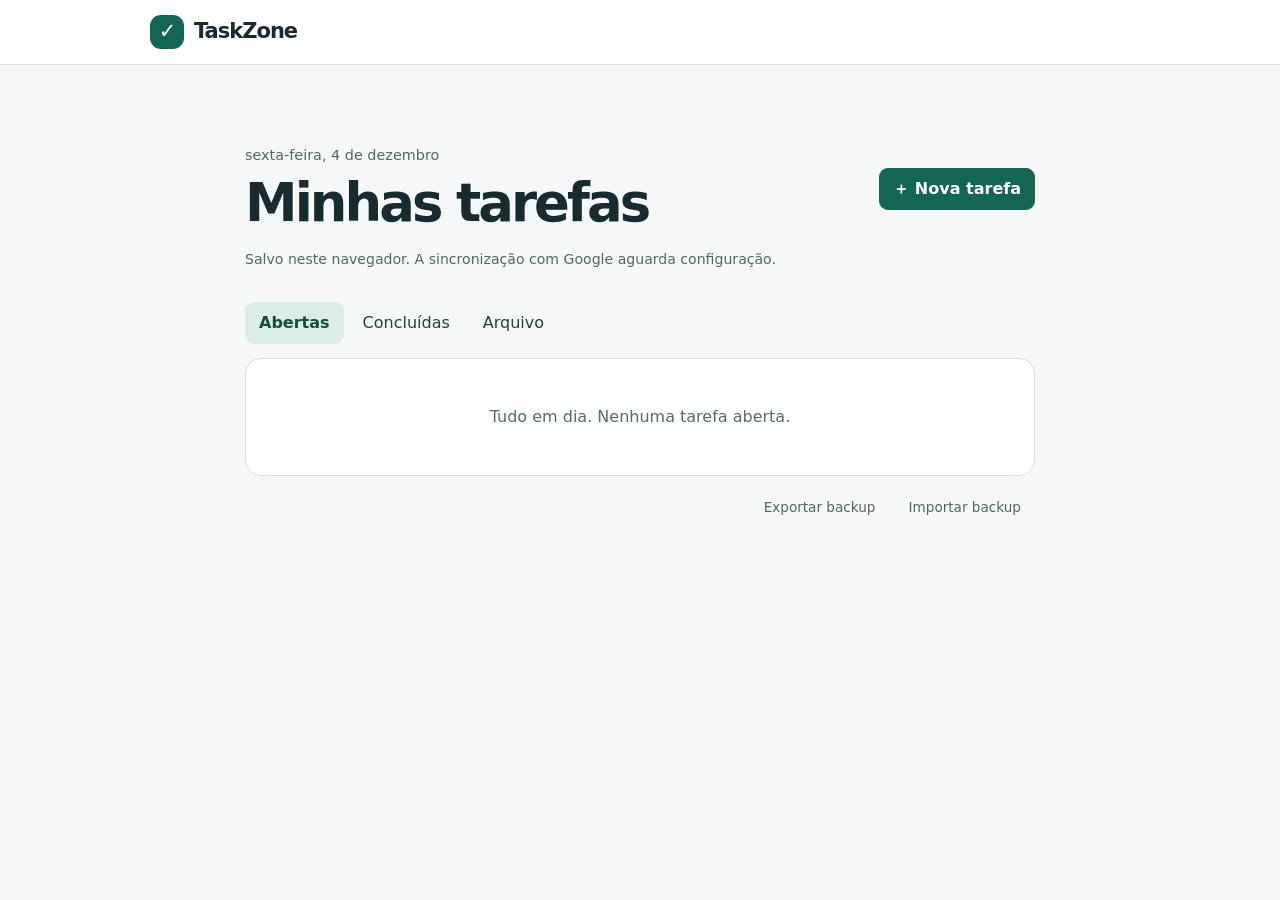
<file: index.html>
<!doctype html>
<html lang="pt-BR">
<head>
<meta charset="utf-8">
<meta name="viewport" content="width=device-width, initial-scale=1">
<title>TaskZone · Minhas tarefas</title>
<link rel="stylesheet" href="style(1).css">
</head>
<body>
<header><strong><span class="brand">✓</span> TaskZone</strong><div id="account"><span id="identity"></span><button id="login" hidden>Entrar com Google</button><button id="logout" hidden>Sair</button></div></header>
<main>
<section class="heading"><div><p id="today"></p><h1>Minhas tarefas</h1></div><button id="add" class="primary">＋ Nova tarefa</button></section>
<p id="sync" role="status"></p>
<div id="migration" hidden><span id="migrationText"></span> <button id="migrate">Copiar para minha conta</button></div>
<nav aria-label="Filtrar tarefas"><button data-filter="open" aria-pressed="true">Abertas</button><button data-filter="done" aria-pressed="false">Concluídas</button><button data-filter="archive" aria-pressed="false">Arquivo</button></nav>
<section id="list" aria-label="Lista de tarefas"></section>
<footer><button id="export">Exportar backup</button><button id="import">Importar backup</button><input hidden type="file" accept=".json,application/json" id="file"></footer>
<p id="notice" role="alert"></p>
</main>
<dialog id="editor"><form id="form"><h2 id="dialogTitle">Nova tarefa</h2>
<label>Tarefa<input id="name" required maxlength="500" autofocus></label>
<label>Descrição<textarea id="description" rows="3"></textarea></label>
<label>Prazo<input type="date" id="due"></label>
<div class="actions"><button type="button" id="cancel">Cancelar</button><button class="primary" id="save">Salvar</button></div></form></dialog>
<script type="module" src="script.js"></script>
</body></html>
</file>
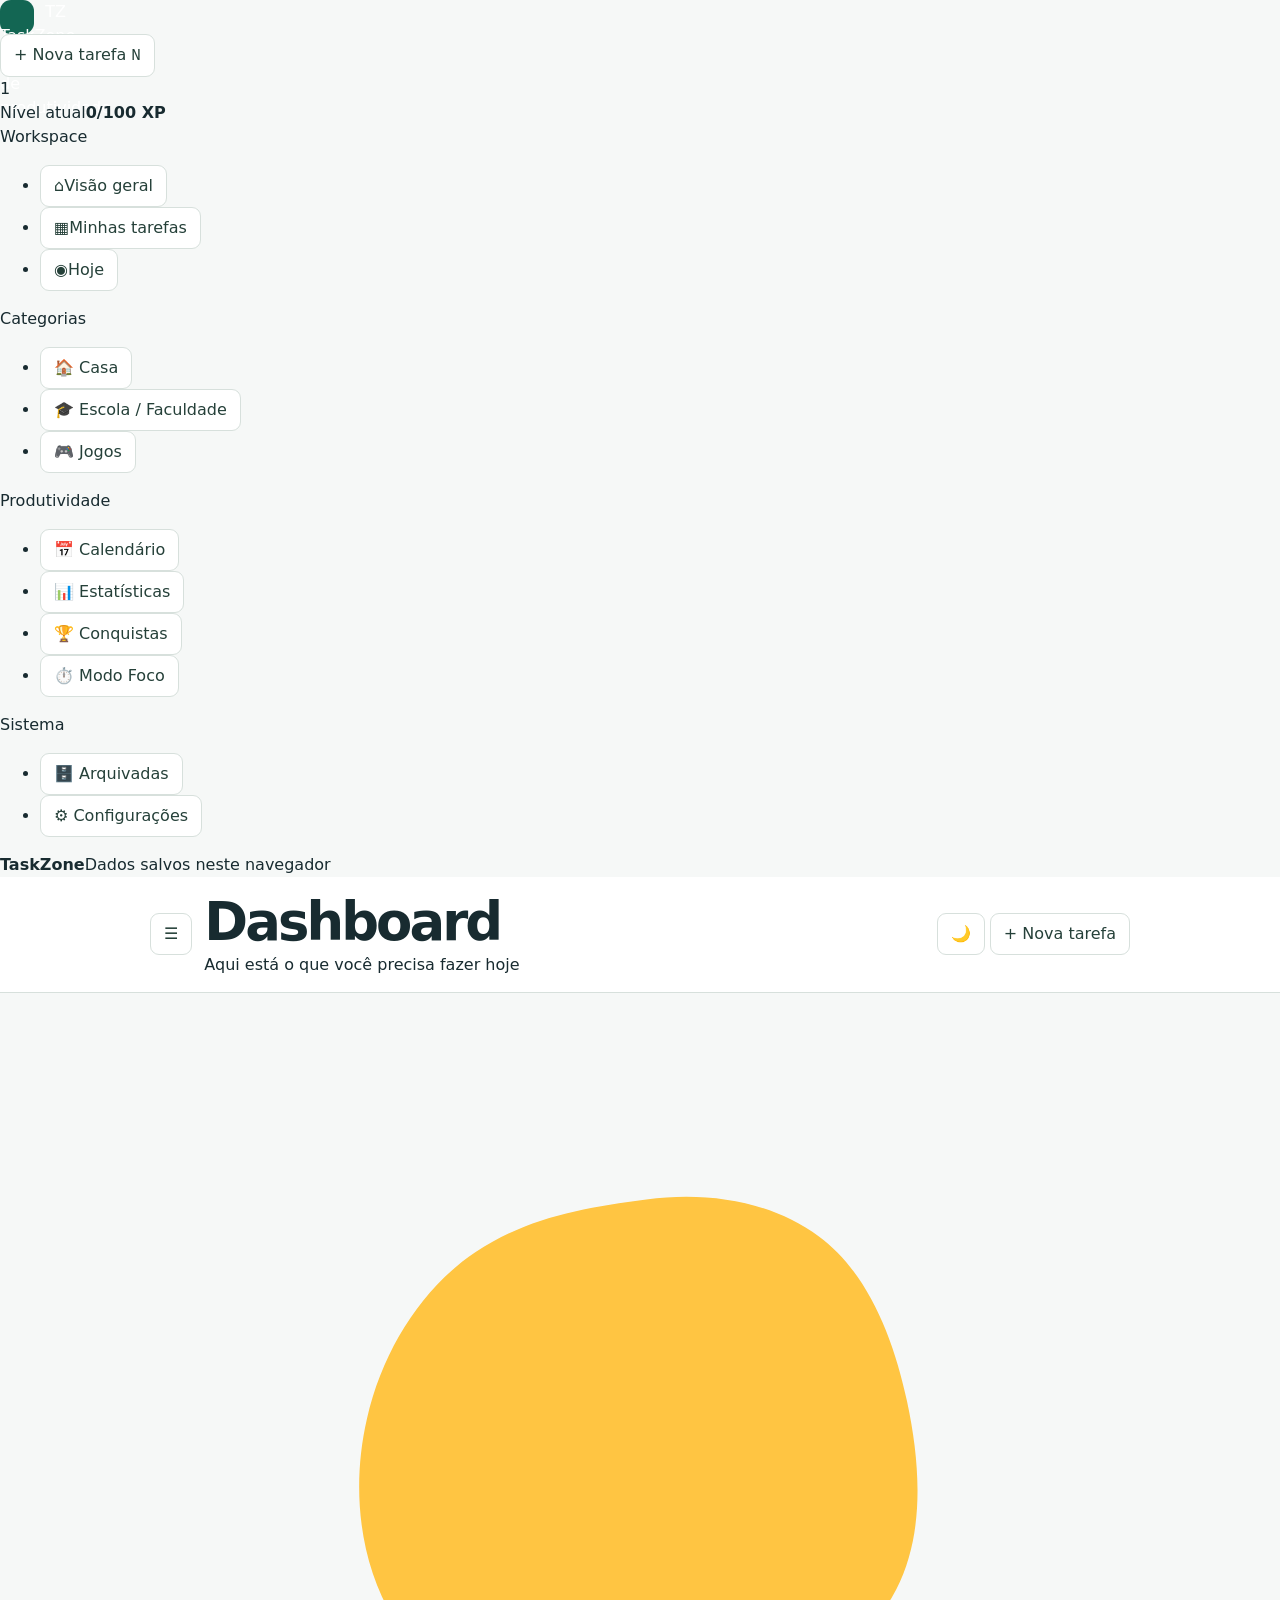
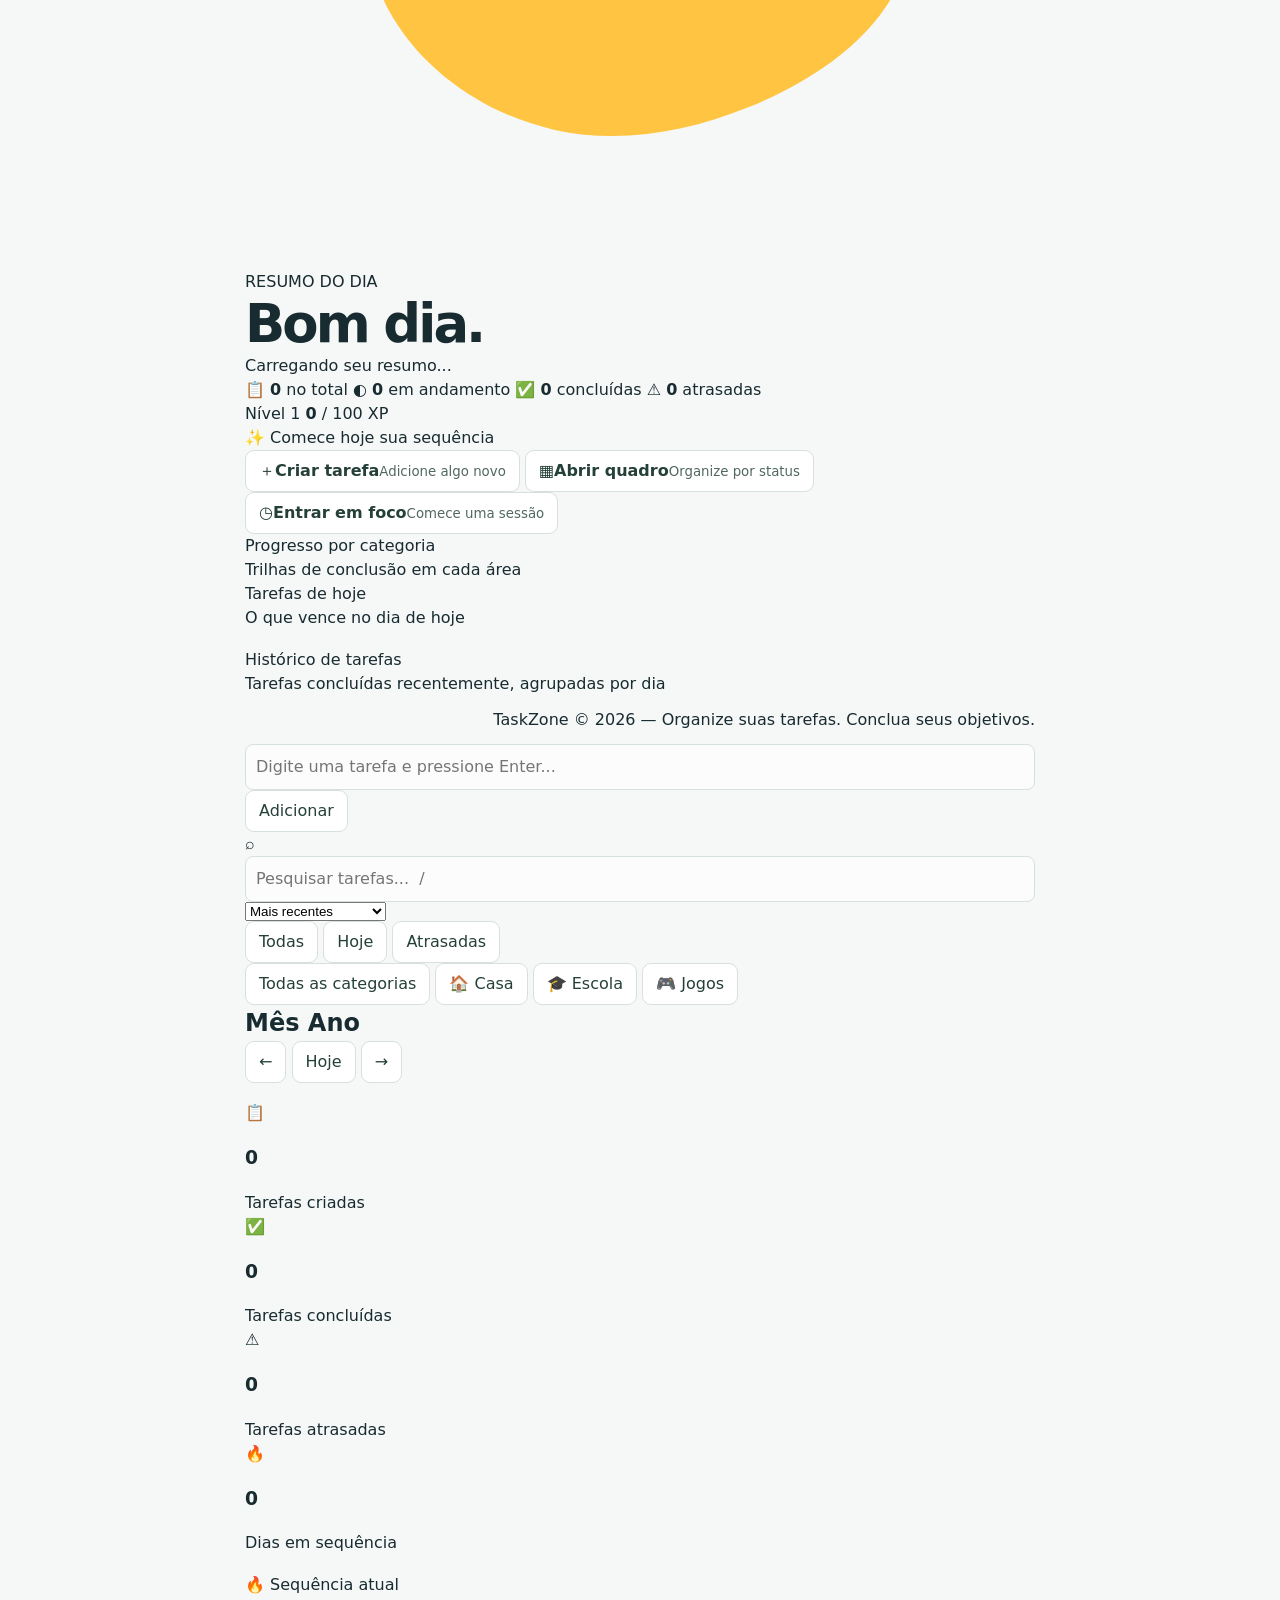
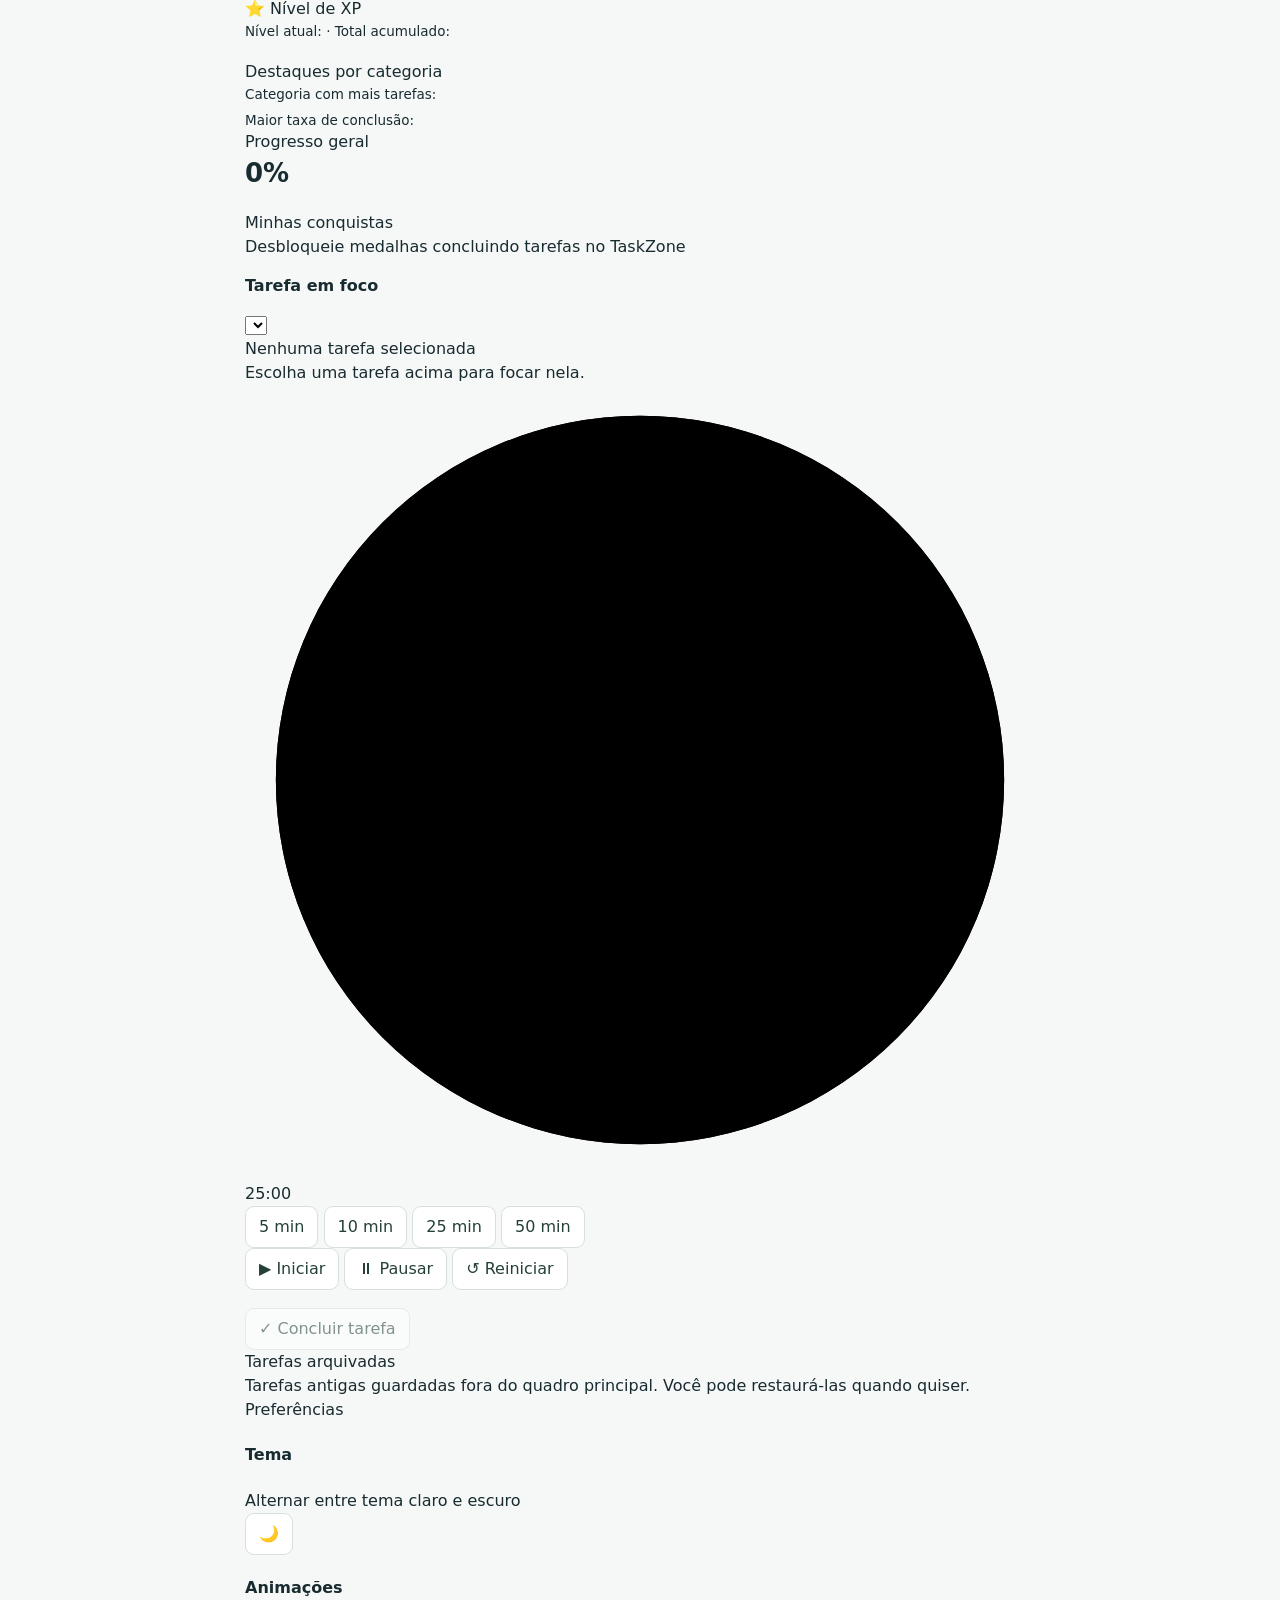
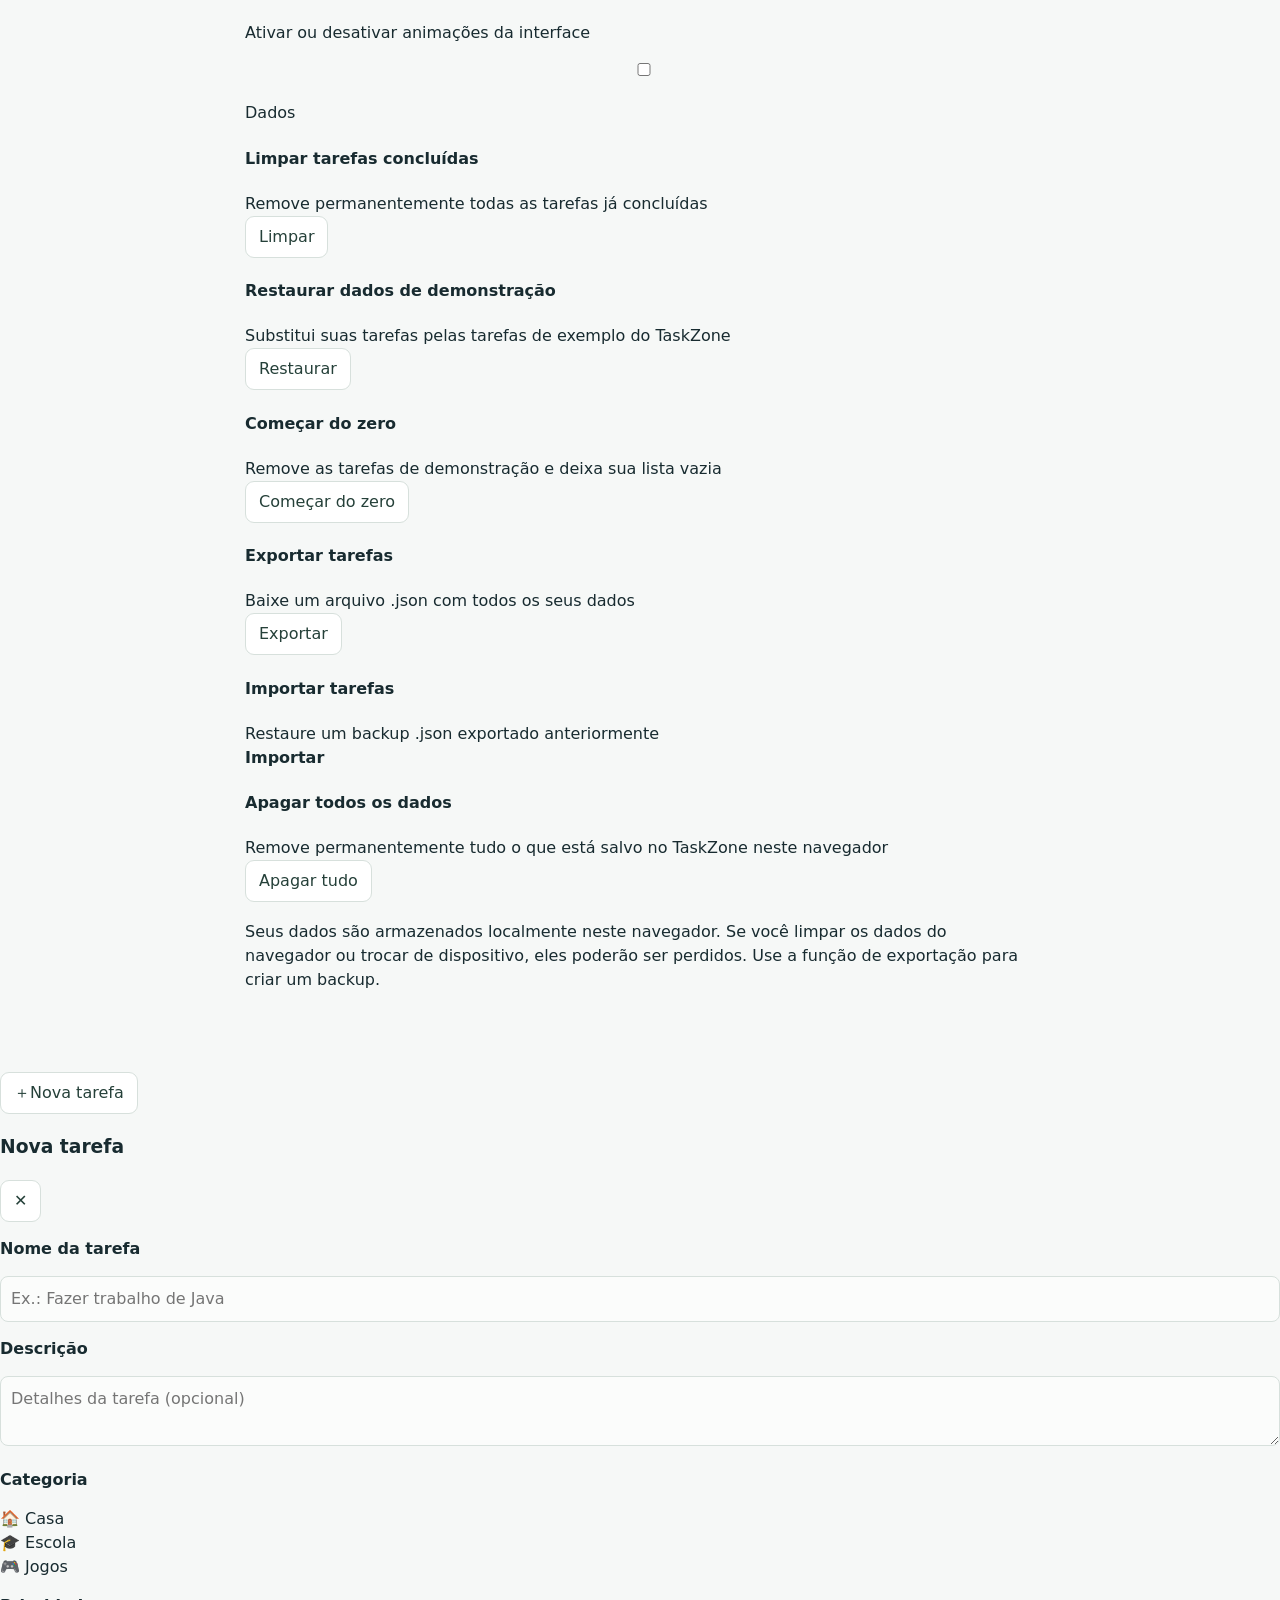
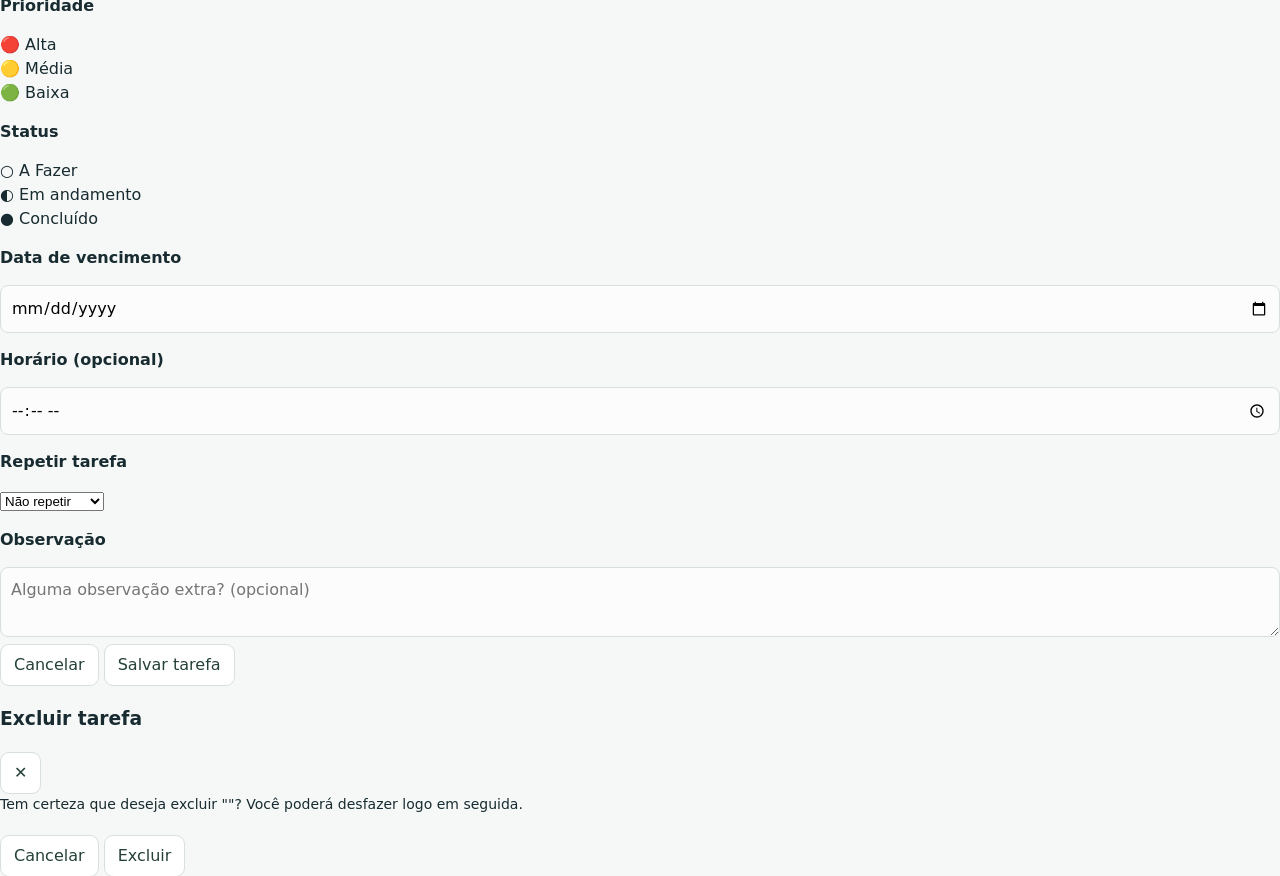
<file: index(1).html>
<!DOCTYPE html>
<html lang="pt-BR">
<head>
<meta charset="UTF-8">
<meta name="viewport" content="width=device-width, initial-scale=1.0">
<title>TaskZone — Organize suas tarefas</title>
<meta name="description" content="TaskZone — gerenciador de tarefas pessoais para Casa, Escola e Jogos, com quadro Kanban e sistema de XP.">
<link rel="stylesheet" href="style(1).css">
<link rel="icon" href="data:,">
</head>
<body>

<div class="sidebar-overlay" id="sidebar-overlay"></div>
<div class="toast-stack" id="toast-stack" aria-live="polite"></div>
<div class="confetti-layer" id="confetti-layer" aria-hidden="true"></div>

<div class="app-shell">

  <!-- Sidebar -->
  <aside class="sidebar">
    <div class="brand">
      <div class="brand-mark">TZ</div>
      <div>
        <div class="brand-name">TaskZone</div>
        <div class="brand-tag">Seu espaço de produtividade</div>
      </div>
    </div>

    <button class="sidebar-create-btn" type="button" onclick="abrirModalTarefa()">
      <span class="sidebar-create-icon">+</span>
      <span>Nova tarefa</span>
      <kbd>N</kbd>
    </button>

    <div class="level-pill">
      <div class="level-badge" id="sidebar-nivel-badge">1</div>
      <div class="level-info">
        <div class="level-copy"><span>Nível atual</span><strong id="sidebar-xp-label">0/100 XP</strong></div>
        <div class="xp-bar-track"><div class="xp-bar-fill" id="sidebar-xp-fill"></div></div>
      </div>
    </div>

    <div>
      <div class="nav-group-label">Workspace</div>
      <ul class="nav-list">
        <li><button class="nav-link" data-nav="dashboard"><span class="ic">⌂</span><span>Visão geral</span></button></li>
        <li><button class="nav-link" data-nav="tarefas"><span class="ic">▦</span><span>Minhas tarefas</span></button></li>
        <li><button class="nav-link" onclick="definirFiltroData('hoje')"><span class="ic">◉</span><span>Hoje</span></button></li>
      </ul>
    </div>

    <div>
      <div class="nav-group-label">Categorias</div>
      <ul class="nav-list">
        <li><button class="nav-link" onclick="definirFiltroCategoria('casa')"><span class="ic">🏠</span> Casa</button></li>
        <li><button class="nav-link" onclick="definirFiltroCategoria('escola')"><span class="ic">🎓</span> Escola / Faculdade</button></li>
        <li><button class="nav-link" onclick="definirFiltroCategoria('jogos')"><span class="ic">🎮</span> Jogos</button></li>
      </ul>
    </div>

    <div>
      <div class="nav-group-label">Produtividade</div>
      <ul class="nav-list">
        <li><button class="nav-link" data-nav="calendario"><span class="ic">📅</span> Calendário</button></li>
        <li><button class="nav-link" data-nav="estatisticas"><span class="ic">📊</span> Estatísticas</button></li>
        <li><button class="nav-link" data-nav="conquistas"><span class="ic">🏆</span> Conquistas</button></li>
        <li><button class="nav-link" data-nav="foco"><span class="ic">⏱️</span> Modo Foco</button></li>
      </ul>
    </div>

    <div>
      <div class="nav-group-label">Sistema</div>
      <ul class="nav-list">
        <li><button class="nav-link" data-nav="arquivadas"><span class="ic">🗄️</span> Arquivadas</button></li>
        <li><button class="nav-link" data-nav="configuracoes"><span class="ic">⚙️</span> Configurações</button></li>
      </ul>
    </div>

    <div class="sidebar-footer"><strong>TaskZone</strong><span>Dados salvos neste navegador</span></div>
  </aside>

  <div class="main-area">
    <header class="topbar">
      <div style="display:flex; align-items:center; gap:12px;">
        <button class="icon-btn hamburguer-btn hamburger-btn" id="btn-hamburguer" aria-label="Abrir menu">☰</button>
        <div class="topbar-title">
          <h1 id="topbar-titulo">Dashboard</h1>
          <p id="topbar-subtitulo">Aqui está o que você precisa fazer hoje</p>
        </div>
      </div>
      <div class="topbar-actions">
        <span class="topbar-date" id="topbar-data"></span>
        <button class="icon-btn toggle-tema-btn" title="Alternar tema claro/escuro" aria-label="Alternar tema">🌙</button>
        <button class="btn btn-primary topbar-new-task" onclick="abrirModalTarefa()" aria-label="Criar nova tarefa"><span>+</span> Nova tarefa</button>
      </div>
    </header>

    <main class="content">

      <!-- ============================= DASHBOARD ============================= -->
      <section class="view active" id="view-dashboard">

        <div class="hero-banner">
          <svg class="hero-blob" viewBox="0 0 200 200" xmlns="http://www.w3.org/2000/svg">
            <path fill="#FFC542" d="M45.3,-58.6C57.4,-49.7,64,-33.6,67.6,-16.9C71.2,-0.2,71.9,17.1,64.9,30.7C57.9,44.3,43.2,54.2,27.4,60.6C11.6,67,-5.3,69.9,-21.6,66.3C-37.9,62.7,-53.6,52.6,-62.4,38.1C-71.2,23.6,-73.1,4.7,-69.1,-12.6C-65.1,-29.9,-55.2,-45.6,-41.7,-54.6C-28.2,-63.6,-14.1,-65.9,1.6,-68C17.3,-70.1,33.2,-67.5,45.3,-58.6Z" transform="translate(100 100)"/>
          </svg>
          <div class="hero-content">
            <div class="hero-kicker">RESUMO DO DIA</div>
            <h1 class="hero-headline" id="hero-headline">Bom dia.</h1>
            <p class="hero-sub" id="hero-sub">Carregando seu resumo...</p>

            <div class="hero-stats-row">
              <span class="hero-stat-pill">📋 <strong id="hero-total">0</strong> no total</span>
              <span class="hero-stat-pill">◐ <strong id="hero-andamento">0</strong> em andamento</span>
              <span class="hero-stat-pill">✅ <strong id="hero-concluidas">0</strong> concluídas</span>
              <span class="hero-stat-pill alerta" id="hero-pill-atrasadas">⚠️ <strong id="hero-atrasadas">0</strong> atrasadas</span>
            </div>

            <div class="hero-bottom-row">
              <div class="xp-hero-wrap">
                <div class="xp-hero-top">
                  <span id="xp-hero-nivel">Nível 1</span>
                  <span id="xp-hero-valores"><strong>0</strong> / 100 XP</span>
                </div>
                <div class="xp-bar-track"><div class="xp-bar-fill" id="xp-hero-fill"></div></div>
              </div>
              <span class="streak-pill" id="streak-pill">✨ Comece hoje sua sequência</span>
            </div>
          </div>
        </div>

        <div class="dashboard-actions" aria-label="Ações rápidas">
          <button type="button" class="quick-action" onclick="abrirModalTarefa()"><span class="qa-icon">＋</span><span><strong>Criar tarefa</strong><small>Adicione algo novo</small></span></button>
          <button type="button" class="quick-action" onclick="trocarView('tarefas')"><span class="qa-icon">▦</span><span><strong>Abrir quadro</strong><small>Organize por status</small></span></button>
          <button type="button" class="quick-action" onclick="trocarView('foco')"><span class="qa-icon">◷</span><span><strong>Entrar em foco</strong><small>Comece uma sessão</small></span></button>
        </div>

        <div class="notice-stack" id="notificacoes-dashboard"></div>

        <div class="grid grid-2" style="margin-bottom:18px; align-items:start;">
          <div class="card">
            <div class="section-title">Progresso por categoria</div>
            <div class="section-sub">Trilhas de conclusão em cada área</div>
            <div id="progresso-categorias"></div>
          </div>

          <div class="card">
            <div class="section-title">Tarefas de hoje</div>
            <div class="section-sub">O que vence no dia de hoje</div>
            <div class="task-list" id="lista-tarefas-hoje"></div>
          </div>
        </div>

        <div class="card">
          <div class="section-title">Histórico de tarefas</div>
          <div class="section-sub">Tarefas concluídas recentemente, agrupadas por dia</div>
          <div id="lista-historico"></div>
        </div>

        <footer class="legal-footer">TaskZone © 2026 — Organize suas tarefas. Conclua seus objetivos.</footer>
      </section>

      <!-- ============================= QUADRO DE TAREFAS (KANBAN) ============================= -->
      <section class="view" id="view-tarefas">
        <form class="quick-add-row" id="form-quick-add">
          <input type="text" id="input-quick-add" placeholder="Digite uma tarefa e pressione Enter..." aria-label="Adicionar tarefa rápida">
          <button type="submit" class="btn btn-primary">Adicionar</button>
        </form>

        <div class="toolbar">
          <div class="search-box">
            <span class="ic">⌕</span>
            <input type="text" id="input-busca" placeholder="Pesquisar tarefas...  /" aria-label="Pesquisar tarefas">
          </div>
          <div style="display:flex; gap:10px; align-items:center;">
            <select class="select-control" id="select-ordenacao" aria-label="Ordenar tarefas">
              <option value="recentes">Mais recentes</option>
              <option value="antigas">Mais antigas</option>
              <option value="prioridade">Prioridade</option>
              <option value="vencimento">Data de vencimento</option>
              <option value="nome">Nome</option>
            </select>
          </div>
        </div>

        <div class="filter-row" role="group" aria-label="Filtro por prazo">
          <button class="filter-chip active" data-filtro-data="todas">Todas</button>
          <button class="filter-chip" data-filtro-data="hoje">Hoje</button>
          <button class="filter-chip" data-filtro-data="atrasadas">Atrasadas</button>
        </div>
        <div class="filter-row" role="group" aria-label="Filtro por categoria">
          <button class="filter-chip active" data-filtro-categoria="todas">Todas as categorias</button>
          <button class="filter-chip" data-filtro-categoria="casa">🏠 Casa</button>
          <button class="filter-chip" data-filtro-categoria="escola">🎓 Escola</button>
          <button class="filter-chip" data-filtro-categoria="jogos">🎮 Jogos</button>
        </div>

        <div class="kanban-board" id="kanban-board"></div>
      </section>

      <!-- ============================= CALENDÁRIO ============================= -->
      <section class="view" id="view-calendario">
        <div class="card" style="margin-bottom:18px;">
          <div class="calendar-header">
            <h2 id="calendar-titulo">Mês Ano</h2>
            <div class="calendar-nav">
              <button class="btn btn-secondary btn-sm" id="calendar-mes-anterior" aria-label="Mês anterior">←</button>
              <button class="btn btn-secondary btn-sm" id="calendar-ir-hoje">Hoje</button>
              <button class="btn btn-secondary btn-sm" id="calendar-mes-proximo" aria-label="Próximo mês">→</button>
            </div>
          </div>
          <div class="calendar-grid" id="calendar-grid"></div>
        </div>
        <div class="card calendar-day-panel" id="calendar-day-panel"></div>
      </section>

      <!-- ============================= ESTATÍSTICAS ============================= -->
      <section class="view" id="view-estatisticas">
        <div class="grid grid-4" style="margin-bottom:18px;">
          <div class="card stat-highlight"><span class="ic">📋</span><div><h3 id="stat-total-criadas">0</h3><p>Tarefas criadas</p></div></div>
          <div class="card stat-highlight"><span class="ic">✅</span><div><h3 id="stat-total-concluidas">0</h3><p>Tarefas concluídas</p></div></div>
          <div class="card stat-highlight"><span class="ic">⚠️</span><div><h3 id="stat-total-atrasadas">0</h3><p>Tarefas atrasadas</p></div></div>
          <div class="card stat-highlight"><span class="ic">🔥</span><div><h3 id="stat-sequencia">0</h3><p>Dias em sequência</p></div></div>
        </div>

        <div class="grid grid-2" style="margin-bottom:18px; align-items:start;">
          <div class="card">
            <div class="section-title">🔥 Sequência atual</div>
            <p id="stat-sequencia-desc" style="font-size:13.5px; color:var(--text-secondary); line-height:1.6;"></p>
          </div>
          <div class="card">
            <div class="section-title">⭐ Nível de XP</div>
            <p style="font-size:13.5px; color:var(--text-secondary);">Nível atual: <strong id="stat-nivel-atual" style="color:var(--text-primary);"></strong> · Total acumulado: <strong id="stat-xp-total" style="color:var(--text-primary);"></strong></p>
          </div>
        </div>

        <div class="grid grid-2" style="margin-bottom:18px; align-items:start;">
          <div class="card">
            <div class="section-title">Destaques por categoria</div>
            <p style="font-size:13.5px; color:var(--text-secondary); margin-bottom:6px;">Categoria com mais tarefas: <strong id="stat-categoria-mais" style="color:var(--text-primary);"></strong></p>
            <p style="font-size:13.5px; color:var(--text-secondary);">Maior taxa de conclusão: <strong id="stat-categoria-taxa" style="color:var(--text-primary);"></strong></p>
          </div>
          <div class="card">
            <div class="section-title">Progresso geral</div>
            <div style="display:flex; align-items:baseline; gap:10px; margin-bottom:10px;">
              <span class="mono" id="stat-progresso-geral-pct" style="font-size:26px; font-weight:700;">0%</span>
              <span class="section-sub" id="stat-progresso-geral-desc" style="margin-bottom:0;"></span>
            </div>
            <div class="trilha-track"><div class="trilha-fill jogos" id="stat-progresso-geral-fill" style="width:0%"></div></div>
          </div>
        </div>
      </section>

      <!-- ============================= CONQUISTAS ============================= -->
      <section class="view" id="view-conquistas">
        <div class="card">
          <div class="section-title">Minhas conquistas</div>
          <div class="section-sub">Desbloqueie medalhas concluindo tarefas no TaskZone</div>
          <div class="achievement-grid" id="grid-conquistas"></div>
        </div>
      </section>

      <!-- ============================= MODO FOCO ============================= -->
      <section class="view" id="view-foco">
        <div class="card focus-shell">
          <div class="form-group focus-select">
            <label for="foco-select-tarefa">Tarefa em foco</label>
            <select class="form-control" id="foco-select-tarefa"></select>
          </div>

          <div class="focus-task-name" id="foco-tarefa-nome">Nenhuma tarefa selecionada</div>
          <div class="focus-task-desc" id="foco-tarefa-desc">Escolha uma tarefa acima para focar nela.</div>

          <div class="focus-timer-ring">
            <svg viewBox="0 0 256 256">
              <circle class="focus-ring-bg" cx="128" cy="128" r="118"></circle>
              <circle class="focus-ring-fill" id="foco-ring-fill" cx="128" cy="128" r="118"></circle>
            </svg>
            <div class="focus-timer-display mono" id="foco-timer-display">25:00</div>
          </div>

          <div class="focus-preset-row">
            <button type="button" class="btn btn-secondary btn-sm" data-foco-preset="5">5 min</button>
            <button type="button" class="btn btn-secondary btn-sm" data-foco-preset="10">10 min</button>
            <button type="button" class="btn btn-secondary btn-sm active" data-foco-preset="25">25 min</button>
            <button type="button" class="btn btn-secondary btn-sm" data-foco-preset="50">50 min</button>
          </div>

          <div class="focus-controls">
            <button class="btn btn-primary" id="btn-foco-iniciar">▶ Iniciar</button>
            <button class="btn btn-secondary" id="btn-foco-pausar">⏸ Pausar</button>
            <button class="btn btn-secondary" id="btn-foco-reiniciar">↺ Reiniciar</button>
          </div>

          <button class="btn btn-success btn-block" id="btn-foco-concluir" style="margin-top:18px;" disabled>✓ Concluir tarefa</button>
          <div class="focus-message" id="foco-mensagem"></div>
        </div>
      </section>

      <!-- ============================= ARQUIVADAS ============================= -->
      <section class="view" id="view-arquivadas">
        <div class="card">
          <div class="section-title">Tarefas arquivadas</div>
          <div class="section-sub">Tarefas antigas guardadas fora do quadro principal. Você pode restaurá-las quando quiser.</div>
          <div class="task-list" id="lista-arquivadas"></div>
        </div>
      </section>

      <!-- ============================= CONFIGURAÇÕES ============================= -->
      <section class="view" id="view-configuracoes">
        <div class="card" style="margin-bottom:18px;">
          <div class="section-title">Preferências</div>
          <div class="settings-row">
            <div class="settings-row-text"><h4>Tema</h4><p>Alternar entre tema claro e escuro</p></div>
            <button class="btn btn-secondary btn-sm toggle-tema-btn">🌙</button>
          </div>
          <div class="settings-row">
            <div class="settings-row-text"><h4>Animações</h4><p>Ativar ou desativar animações da interface</p></div>
            <label class="switch"><input type="checkbox" id="toggle-animacoes"><span class="switch-track"></span></label>
          </div>
        </div>

        <div class="card" style="margin-bottom:18px;">
          <div class="section-title">Dados</div>
          <div class="settings-row">
            <div class="settings-row-text"><h4>Limpar tarefas concluídas</h4><p>Remove permanentemente todas as tarefas já concluídas</p></div>
            <button class="btn btn-secondary btn-sm" id="btn-limpar-concluidas">Limpar</button>
          </div>
          <div class="settings-row">
            <div class="settings-row-text"><h4>Restaurar dados de demonstração</h4><p>Substitui suas tarefas pelas tarefas de exemplo do TaskZone</p></div>
            <button class="btn btn-secondary btn-sm" id="btn-restaurar-demo">Restaurar</button>
          </div>
          <div class="settings-row">
            <div class="settings-row-text"><h4>Começar do zero</h4><p>Remove as tarefas de demonstração e deixa sua lista vazia</p></div>
            <button class="btn btn-secondary btn-sm" id="btn-comecar-zero">Começar do zero</button>
          </div>
          <div class="settings-row">
            <div class="settings-row-text"><h4>Exportar tarefas</h4><p>Baixe um arquivo .json com todos os seus dados</p></div>
            <button class="btn btn-secondary btn-sm" id="btn-exportar-dados">Exportar</button>
          </div>
          <div class="settings-row">
            <div class="settings-row-text"><h4>Importar tarefas</h4><p>Restaure um backup .json exportado anteriormente</p></div>
            <label class="btn btn-secondary btn-sm" for="input-importar-dados" style="margin:0;">
              Importar
              <input type="file" id="input-importar-dados" accept="application/json" style="display:none;">
            </label>
          </div>
          <div class="settings-row">
            <div class="settings-row-text"><h4>Apagar todos os dados</h4><p>Remove permanentemente tudo o que está salvo no TaskZone neste navegador</p></div>
            <button class="btn btn-danger btn-sm" id="btn-apagar-tudo">Apagar tudo</button>
          </div>
        </div>

        <div class="legal-footer">Seus dados são armazenados localmente neste navegador. Se você limpar os dados do navegador ou trocar de dispositivo, eles poderão ser perdidos. Use a função de exportação para criar um backup.</div>
      </section>

    </main>
  </div>
</div>

<button class="btn btn-primary btn-fab" id="btn-fab-nova-tarefa" aria-label="Nova tarefa"><span>＋</span><span class="fab-label">Nova tarefa</span></button>

<!-- ============================= MODAL: NOVA/EDITAR TAREFA ============================= -->
<div class="modal-overlay" id="modal-tarefa">
  <div class="modal">
    <div class="modal-header">
      <h3 id="modal-tarefa-titulo">Nova tarefa</h3>
      <button class="modal-close" onclick="fecharModal('modal-tarefa')" aria-label="Fechar">✕</button>
    </div>
    <form id="form-tarefa">
      <div class="form-group">
        <label for="tarefa-nome">Nome da tarefa</label>
        <input type="text" id="tarefa-nome" class="form-control" placeholder="Ex.: Fazer trabalho de Java" required>
      </div>
      <div class="form-group">
        <label for="tarefa-descricao">Descrição</label>
        <textarea id="tarefa-descricao" class="form-control" placeholder="Detalhes da tarefa (opcional)"></textarea>
      </div>

      <div class="form-group">
        <label>Categoria</label>
        <div class="category-picker" id="category-picker" data-selecionado="casa">
          <div class="pick-option" data-valor="casa">🏠 Casa</div>
          <div class="pick-option" data-valor="escola">🎓 Escola</div>
          <div class="pick-option" data-valor="jogos">🎮 Jogos</div>
        </div>
      </div>

      <div class="form-group">
        <label>Prioridade</label>
        <div class="priority-picker" id="priority-picker" data-selecionado="media">
          <div class="pick-option" data-valor="alta">🔴 Alta</div>
          <div class="pick-option" data-valor="media">🟡 Média</div>
          <div class="pick-option" data-valor="baixa">🟢 Baixa</div>
        </div>
      </div>

      <div class="form-group">
        <label>Status</label>
        <div class="status-picker" id="status-picker" data-selecionado="afazer">
          <div class="pick-option" data-valor="afazer">○ A Fazer</div>
          <div class="pick-option" data-valor="andamento">◐ Em andamento</div>
          <div class="pick-option" data-valor="concluida">● Concluído</div>
        </div>
      </div>

      <div class="form-row">
        <div class="form-group">
          <label for="tarefa-vencimento">Data de vencimento</label>
          <input type="date" id="tarefa-vencimento" class="form-control">
        </div>
        <div class="form-group">
          <label for="tarefa-horario">Horário (opcional)</label>
          <input type="time" id="tarefa-horario" class="form-control">
        </div>
      </div>

      <div class="form-group">
        <label for="tarefa-repeticao">Repetir tarefa</label>
        <select id="tarefa-repeticao" class="form-control">
          <option value="nao">Não repetir</option>
          <option value="diaria">Todos os dias</option>
          <option value="semanal">Toda semana</option>
          <option value="mensal">Todo mês</option>
        </select>
      </div>

      <div class="form-group">
        <label for="tarefa-observacao">Observação</label>
        <textarea id="tarefa-observacao" class="form-control" placeholder="Alguma observação extra? (opcional)"></textarea>
      </div>

      <div class="form-actions">
        <button type="button" class="btn btn-secondary btn-block" onclick="fecharModal('modal-tarefa')">Cancelar</button>
        <button type="submit" class="btn btn-primary btn-block">Salvar tarefa</button>
      </div>
    </form>
  </div>
</div>

<!-- ============================= MODAL: CONFIRMAR EXCLUSÃO ============================= -->
<div class="modal-overlay" id="modal-confirmar-exclusao">
  <div class="modal modal-sm">
    <div class="modal-header">
      <h3>Excluir tarefa</h3>
      <button class="modal-close" onclick="fecharModal('modal-confirmar-exclusao')" aria-label="Fechar">✕</button>
    </div>
    <p style="font-size:14px; color:var(--text-secondary); margin-bottom:20px;">Tem certeza que deseja excluir "<strong id="confirmar-exclusao-nome" style="color:var(--text-primary);"></strong>"? Você poderá desfazer logo em seguida.</p>
    <div class="form-actions" style="margin-top:0;">
      <button type="button" class="btn btn-secondary btn-block" onclick="fecharModal('modal-confirmar-exclusao')">Cancelar</button>
      <button type="button" class="btn btn-danger btn-block" id="btn-confirmar-exclusao">Excluir</button>
    </div>
  </div>
</div>

<script src="script.js"></script>
</body>
</html>
</file>
<file: style(1).css>
:root{font:16px/1.5 Inter,system-ui,sans-serif;color:#182b30;background:#f6f8f7;--green:#136653;--line:#d7e0dc}
*{box-sizing:border-box}
body{margin:0}
header{background:#fff;border-bottom:1px solid var(--line);padding:15px max(5vw,calc((100vw - 980px)/2));display:flex;align-items:center;justify-content:space-between;gap:12px}
header strong{display:flex;align-items:center;gap:10px;font-size:21px;letter-spacing:-1px}
.brand{display:grid;place-items:center;background:var(--green);color:white;width:34px;height:34px;border-radius:11px}
button,input,textarea{font:inherit}
button{background:white;color:#254039;cursor:pointer;border:1px solid var(--line);border-radius:9px;padding:8px 13px}
button:hover{border-color:var(--green)}
button:focus-visible,input:focus-visible,textarea:focus-visible{outline:3px solid #55a993;outline-offset:2px}
button:disabled{opacity:.55;cursor:wait}
.primary{color:white;background:var(--green);border-color:var(--green);font-weight:650}
main{width:min(790px,92%);margin:clamp(34px,7vw,80px) auto}
.heading,.actions,#account{display:flex;align-items:center;justify-content:space-between;gap:12px}
#identity{font-size:.85rem;overflow-wrap:anywhere}
h1,h2,p{margin:0}
h1{font-size:clamp(2rem,5vw,3.3rem);line-height:1.15;letter-spacing:-.055em}
#today,#sync,small,footer button{color:#516861}
#today{font-size:.9rem;margin-bottom:6px}
#sync{margin:16px 0;font-size:.88rem}
#migration,#notice:not(:empty){background:#fff4cc;padding:12px 16px;border-radius:10px}
nav{display:flex;gap:5px;margin:32px 0 14px;flex-wrap:wrap}
nav button,footer button{background:transparent;border:1px solid transparent}
nav button[aria-pressed=true]{background:#dceee6;color:#12503e;font-weight:650}
#list{background:white;border:1px solid var(--line);border-radius:16px;overflow:hidden}
article{display:flex;align-items:center;gap:15px;padding:18px;border-bottom:1px solid var(--line)}
article:last-child{border:0}
.task{flex:1;min-width:0;text-align:left;background:transparent;border:0;padding:0;overflow-wrap:anywhere}
.task strong,.task small{display:block}
.task small{font-size:.83rem;margin-top:3px}
.check{padding:0;border:2px solid #87a198;border-radius:50%;width:25px;height:25px;flex:none;color:var(--green)}
.empty{text-align:center;padding:46px 15px;color:#566c64}
footer{display:flex;justify-content:flex-end;gap:5px;margin:12px 0}
footer button{font-size:.85rem}
dialog{border:1px solid var(--line);border-radius:18px;padding:26px;width:min(420px,94vw);color:inherit}
dialog::backdrop{background:#152e2866}
label{display:grid;gap:4px;margin:15px 0;font-weight:600}
input,textarea{width:100%;padding:10px;border:1px solid var(--line);border-radius:8px;background:#fbfcfb}
.actions{justify-content:flex-end}
@media(max-width:550px){header{flex-wrap:wrap}.heading{align-items:flex-end}.primary{white-space:nowrap}article{padding:14px;gap:10px}#identity{max-width:130px}}
</file>
